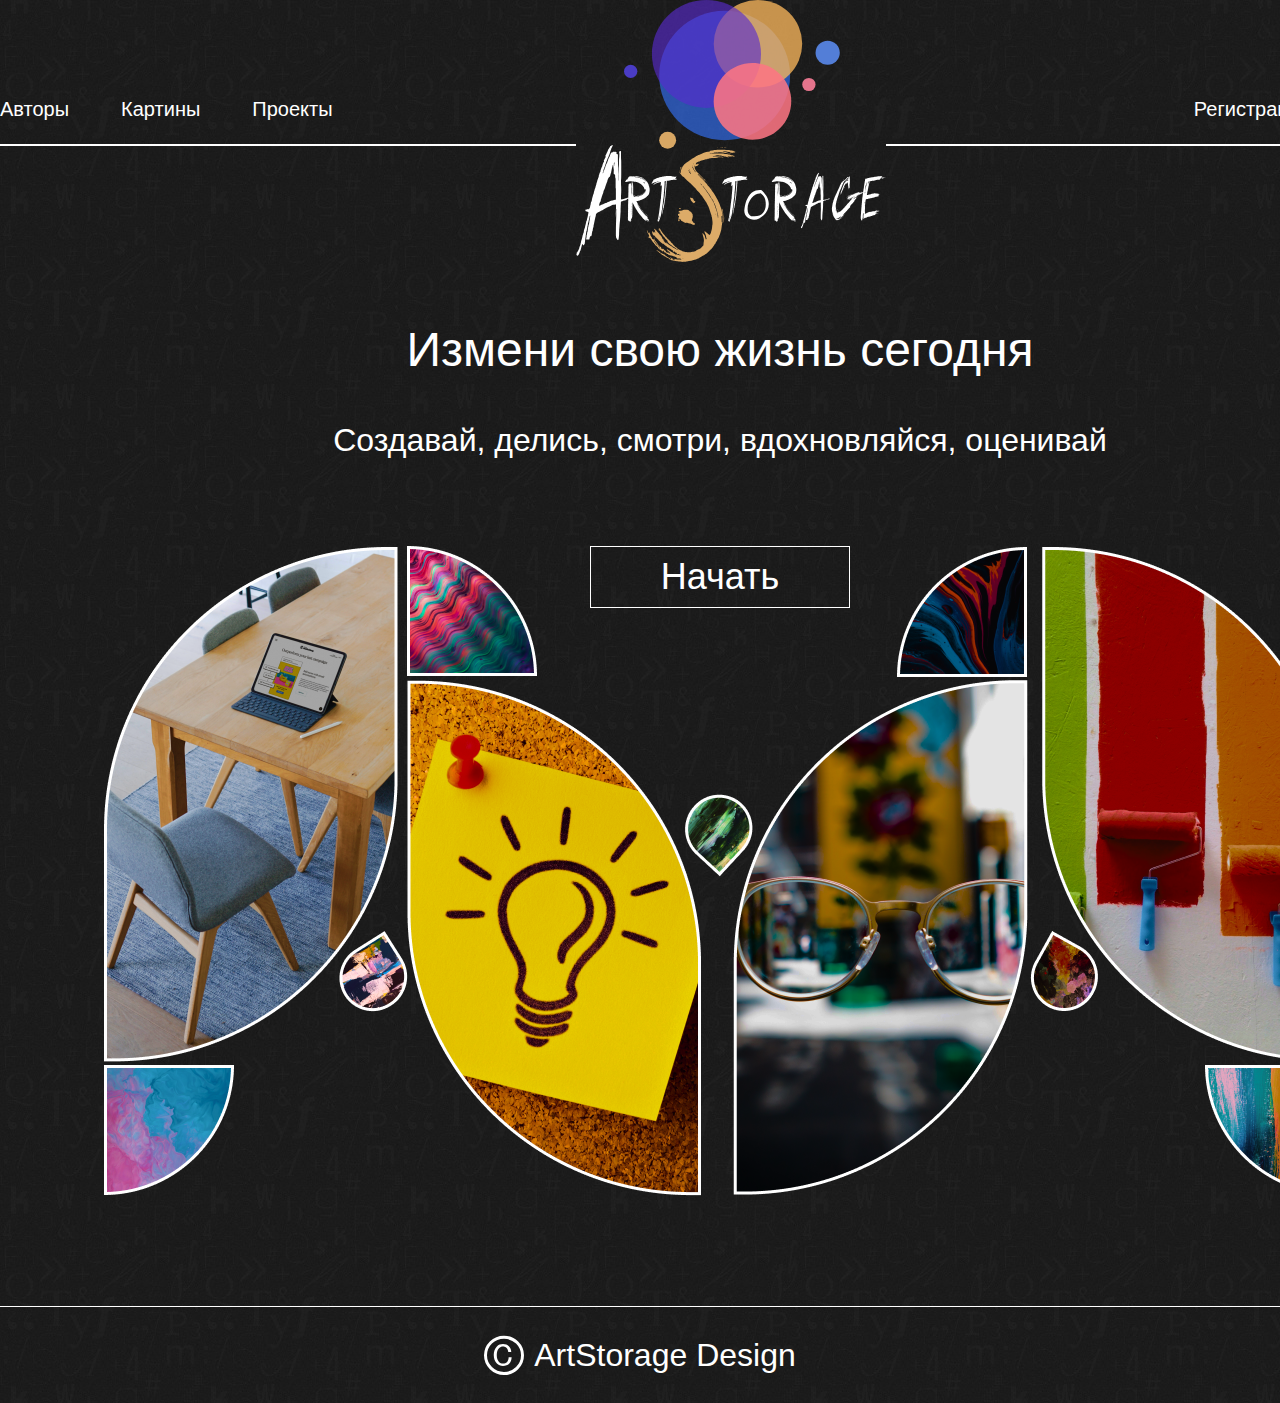
<file: pages/index.html>
<!DOCTYPE html>
<html lang="en">
<head>
    <meta charset="UTF-8">
    <meta http-equiv="X-UA-Compatible" content="IE=edge">
    <meta name="viewport" content="width=device-width, initial-scale=1.0">
    <link rel="stylesheet" href="../style.css">
    <title>ArtStorage</title>
</head>
<body>
    <header class="main-header">
        <nav class="main-nav">
            <div class="main-nav__general reset-list general">
                <ul class="general__list reset-list">
                    <li class="general__item item">
                        <a class="item__link" href="../pages/authors.html">Авторы</a>
                    </li>
                    <li class="general__item item">
                        <a class="item__link" href="../pages/pictures.html">Картины</a>
                    </li>
                    <li class="general__item item">
                        <a class="item__link" href="../pages/projects.html">Проекты</a>
                    </li>
                </ul>
            </div>
            <a class="logo" href="#">
                <img src="../photos/logo.svg" alt="Логотип ArtStorage.">
            </a>
            <div class="main-nav__user reset-list user">
                <ul class="user__list reset-list">
                    <li class="user__item item">
                        <a class="item__link" href="../pages/registration.html">Регистрация</a>
                    </li>
                    <li class="user__item item">
                        <a class="item__link" href="../pages/authorization.html">Вход</a>
                    </li>
                </ul>
            </div>
        </nav>
    </header>

    <main class="main-container">
        <section class="begin-page">
            <h2 class="visually-hidden">Начало работы</h2>
            <p class="begin-page__title">Измени свою жизнь сегодня</p>
            <p class="begin-page__description">Создавай, делись, смотри, вдохновляйся, оценивай</p>
            <a class="begin-page__button" href="../pages/authorization.html">Начать</a>
            <img class="begin-page__welcome-picture" src="../photos/Welcome-picture.png" alt="Илюстрация множества изображений.">
        </section>
    </main>

    <footer class="main-footer">
        <div class="copyright-container">
            <img class="copyright-container__picture" src="../photos/copyright.svg" alt="Copyright">
            <p class="copyright-container__title">ArtStorage Design</p>
        </div>
    </footer>

</body>
</html>
</file>
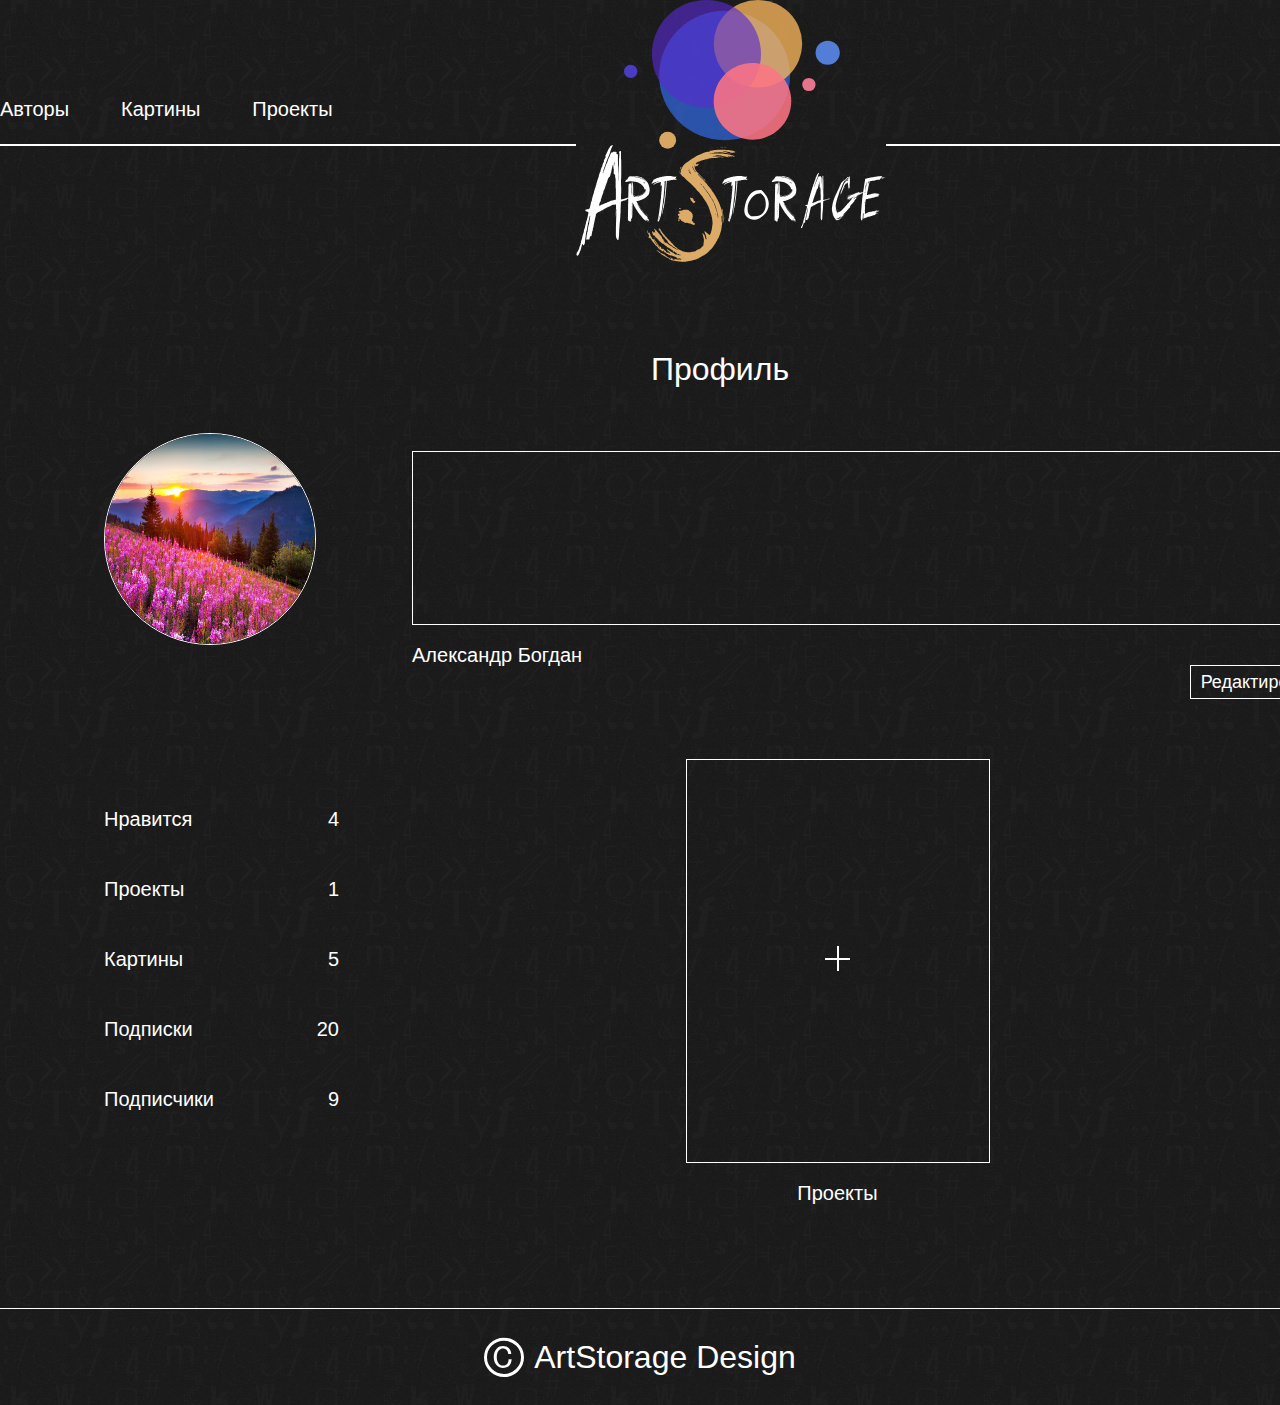
<file: pages/another-profile.html>
<!DOCTYPE html>
<html lang="en">
<head>
    <meta charset="UTF-8">
    <meta http-equiv="X-UA-Compatible" content="IE=edge">
    <meta name="viewport" content="width=device-width, initial-scale=1.0">
    <link rel="stylesheet" href="../style.css">
    <title>ArtStorage</title>
</head>
<body>
    <header class="main-header">
        <nav class="main-nav">
            <div class="main-nav__general reset-list general">
                <ul class="general__list reset-list">
                    <li class="general__item item">
                        <a class="item__link" href="../pages/authors.html">Авторы</a>
                    </li>
                    <li class="general__item item">
                        <a class="item__link" href="../pages/pictures.html">Картины</a>
                    </li>
                    <li class="general__item item">
                        <a class="item__link" href="../pages/projects.html">Проекты</a>
                    </li>
                </ul>
            </div>
            <a class="logo" href="#">
                <img src="../photos/logo.svg" alt="Логотип ArtStorage.">
            </a>
            <div class="main-nav__user user">
                <a class="user__profile-link profile-link" href="../pages/profile.html">
                    <span class="profile-link__text">Профиль</span> 
                    <svg width="21" height="16" viewBox="0 0 21 16" fill="none" xmlns="http://www.w3.org/2000/svg">
                        <path d="M20.7071 8.70711C21.0976 8.31658 21.0976 7.68342 20.7071 7.29289L14.3431 0.928932C13.9526 0.538408 13.3195 0.538408 12.9289 0.928932C12.5384 1.31946 12.5384 1.95262 12.9289 2.34315L18.5858 8L12.9289 13.6569C12.5384 14.0474 12.5384 14.6805 12.9289 15.0711C13.3195 15.4616 13.9526 15.4616 14.3431 15.0711L20.7071 8.70711ZM0 9H20V7H0V9Z" fill="white"/>
                    </svg>
                </a>
            </div>
        </nav>
    </header>

    <main class="main-container">
        <section class="profile">
            <h2 class="general-title">Профиль</h2>
            <div class="profile__container">
                <div class="profile__form">
                    <div class="form__user-information user-information">
                        <div class="user-information__container">
                            <img src="../photos/example.jpg" class="user-information__label-photo" alt="Фотография пользователя">
                            <p class="user-information__description"></p>
                            <p class="user-information__name">Александр Богдан</p>
                        </div>
                        <a href="../pages/profile.html" class="profile__form-button">Редактировать</a>
                    </div>
                </div>
                <div class="profile__more-information more-information">
                    <ul class="more-information__list reset-list">
                        <li class="more-information__item">
                            Нравится <span>4</span>
                        </li>
                        <li class="more-information__item">
                            Проекты <span>1</span>
                        </li>
                        <li class="more-information__item">
                            Картины <span>5</span>
                        </li>
                        <li class="more-information__item">
                            Подписки <span>20</span>
                        </li>
                        <li class="more-information__item">
                            Подписчики <span>9</span>
                        </li>
                    </ul>

                    <div class="more-information__project project">
                        <div class="project__wrapper">
                            <a class="project__add" href="../pages/personal-profile-projects.html"><span class="plus"></span></a>
                            <span class="project__title">Проекты</span>
                        </div>
                    </div>

                </div>
            </div>
        </section>

    </main>

    <footer class="main-footer">
        <div class="copyright-container">
            <img class="copyright-container__picture" src="../photos/copyright.svg" alt="Copyright">
            <p class="copyright-container__title">ArtStorage Design</p>
        </div>
    </footer>

</body>
</html>
</file>
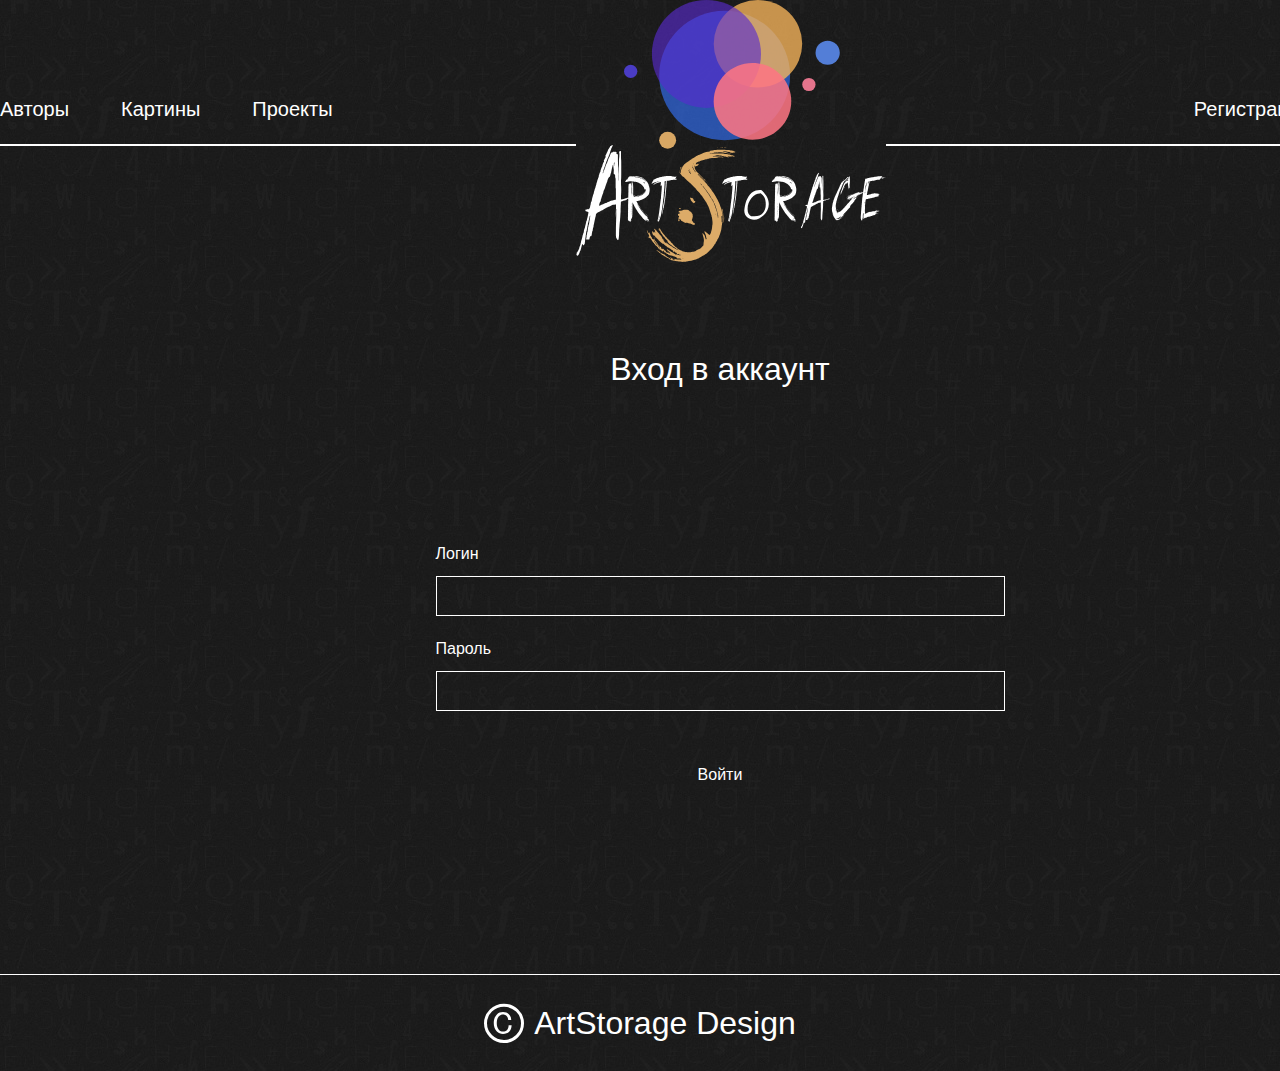
<file: pages/authorization.html>
<!DOCTYPE html>
<html lang="en">
<head>
    <meta charset="UTF-8">
    <meta http-equiv="X-UA-Compatible" content="IE=edge">
    <meta name="viewport" content="width=device-width, initial-scale=1.0">
    <link rel="stylesheet" href="../style.css">
    <title>ArtStorage</title>
</head>
<body>
    <header class="main-header">
        <nav class="main-nav">
            <div class="main-nav__general general">
                <ul class="general__list reset-list">
                    <li class="general__item item">
                        <a class="item__link" href="../pages/authors.html">Авторы</a>
                    </li>
                    <li class="general__item item">
                        <a class="item__link" href="../pages/pictures.html">Картины</a>
                    </li>
                    <li class="general__item item">
                        <a class="item__link" href="../pages/projects.html">Проекты</a>
                    </li>
                </ul>
            </div>
            <a class="logo" href="#">
                <img src="../photos/logo.svg" alt="Логотип ArtStorage.">
            </a>
            <div class="main-nav__user user">
                <ul class="user__list reset-list">
                    <li class="user__item item">
                        <a class="item__link" href="../pages/registration.html">Регистрация</a>
                    </li>
                    <li class="user__item item">
                        <a class="item__link" href="../pages/authorization.html">Вход</a>
                    </li>
                </ul>
            </div>
        </nav>
    </header>

    <main class="main-container">
        <section class="registration">
            <h2 class="registration__author-title">Вход в аккаунт</h2>
            <form class="registration__form form" action="#" method="post">
                <fieldset class="form__container description">
                    <label class="description__label label">
                        <span class="label__text">Логин</span> 
                        <input class="label__value" type="text" name="login">
                    </label>
                    <label class="description__label">
                        <span class="label__text">Пароль</span> 
                        <input class="label__value" type="password" name="password">
                    </label>
                </fieldset>
                <button class="form__send-button">Войти</button>
            </form>
        </section>
    </main>

    <footer class="main-footer">
        <div class="copyright-container">
            <img class="copyright-container__picture" src="../photos/copyright.svg" alt="Copyright">
            <p class="copyright-container__title">ArtStorage Design</p>
        </div>
    </footer>

</body>
</html>
</file>
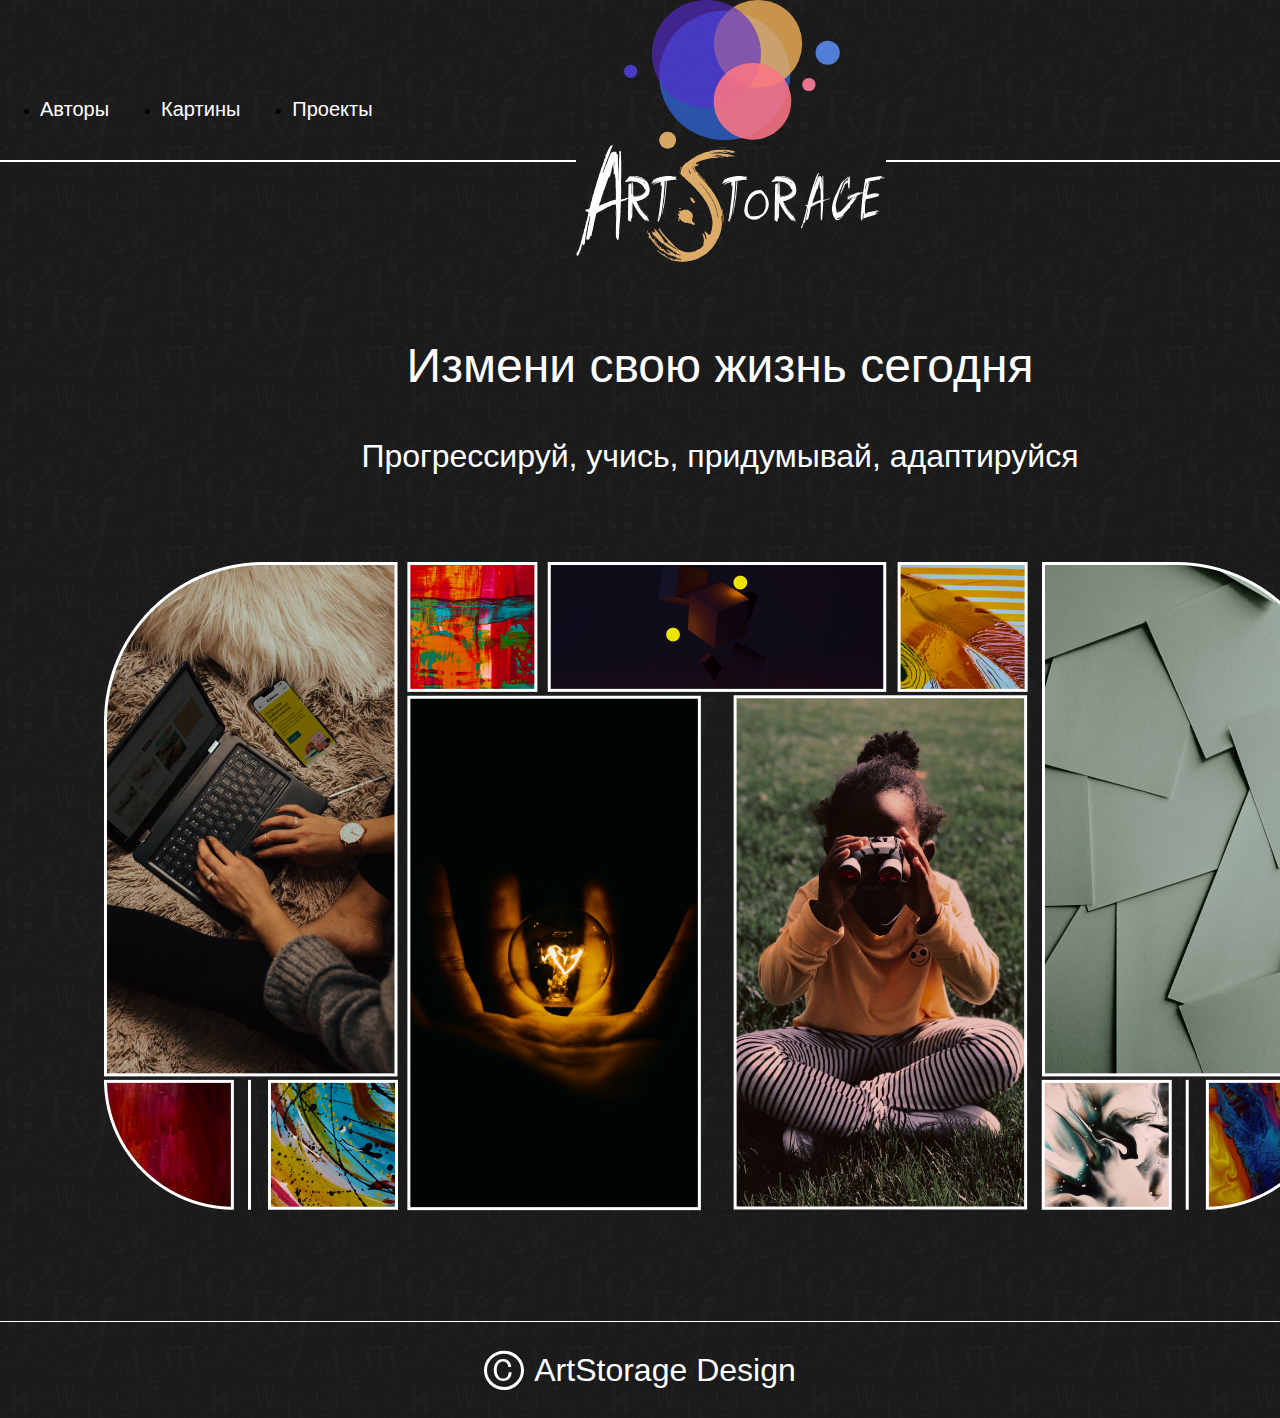
<file: pages/personal-profile.html>
<!-- открывается, когда произошел вход или регистрация -->
<!DOCTYPE html>
<html lang="en">
<head>
    <meta charset="UTF-8">
    <meta http-equiv="X-UA-Compatible" content="IE=edge">
    <meta name="viewport" content="width=device-width, initial-scale=1.0">
    <link rel="stylesheet" href="../style.css">
    <title>ArtStorage</title>
</head>
<body>
    <header class="main-header">
        <nav class="main-nav">
            <div class="main-nav__general reset-list general">
                <ul class="general__list">
                    <li class="general__item item">
                        <a class="item__link" href="../pages/authors.html">Авторы</a>
                    </li>
                    <li class="general__item item">
                        <a class="item__link" href="../pages/pictures.html">Картины</a>
                    </li>
                    <li class="general__item item">
                        <a class="item__link" href="../pages/projects.html">Проекты</a>
                    </li>
                </ul>
            </div>
            <a class="logo" href="#">
                <img src="../photos/logo.svg" alt="Логотип ArtStorage.">
            </a>
            <div class="main-nav__user user">
                <a class="user__profile-link profile-link" href="../pages/author-profile.html">
                    <span class="profile-link__text">Профиль</span> 
                    <svg width="21" height="16" viewBox="0 0 21 16" fill="none" xmlns="http://www.w3.org/2000/svg">
                        <path d="M20.7071 8.70711C21.0976 8.31658 21.0976 7.68342 20.7071 7.29289L14.3431 0.928932C13.9526 0.538408 13.3195 0.538408 12.9289 0.928932C12.5384 1.31946 12.5384 1.95262 12.9289 2.34315L18.5858 8L12.9289 13.6569C12.5384 14.0474 12.5384 14.6805 12.9289 15.0711C13.3195 15.4616 13.9526 15.4616 14.3431 15.0711L20.7071 8.70711ZM0 9H20V7H0V9Z" fill="white"/>
                    </svg>
                </a>
            </div>
        </nav>
    </header>

    <main class="main-container">
        <section class="begin-page">
            <h2 class="visually-hidden">Начало работы</h2>
            <p class="begin-page__title">Измени свою жизнь сегодня</p>
            <p class="begin-page__description">Прогрессируй, учись, придумывай, адаптируйся</p>
            <img class="begin-page__welcome-picture" src="../photos/Welcome-picture-after-authorization.png" alt="Илюстрация множества изображений.">
        </section>
    </main>

    <footer class="main-footer">
        <div class="copyright-container">
            <img class="copyright-container__picture" src="../photos/copyright.svg" alt="Copyright">
            <p class="copyright-container__title">ArtStorage Design</p>
        </div>
    </footer>

</body>
</html>
</file>
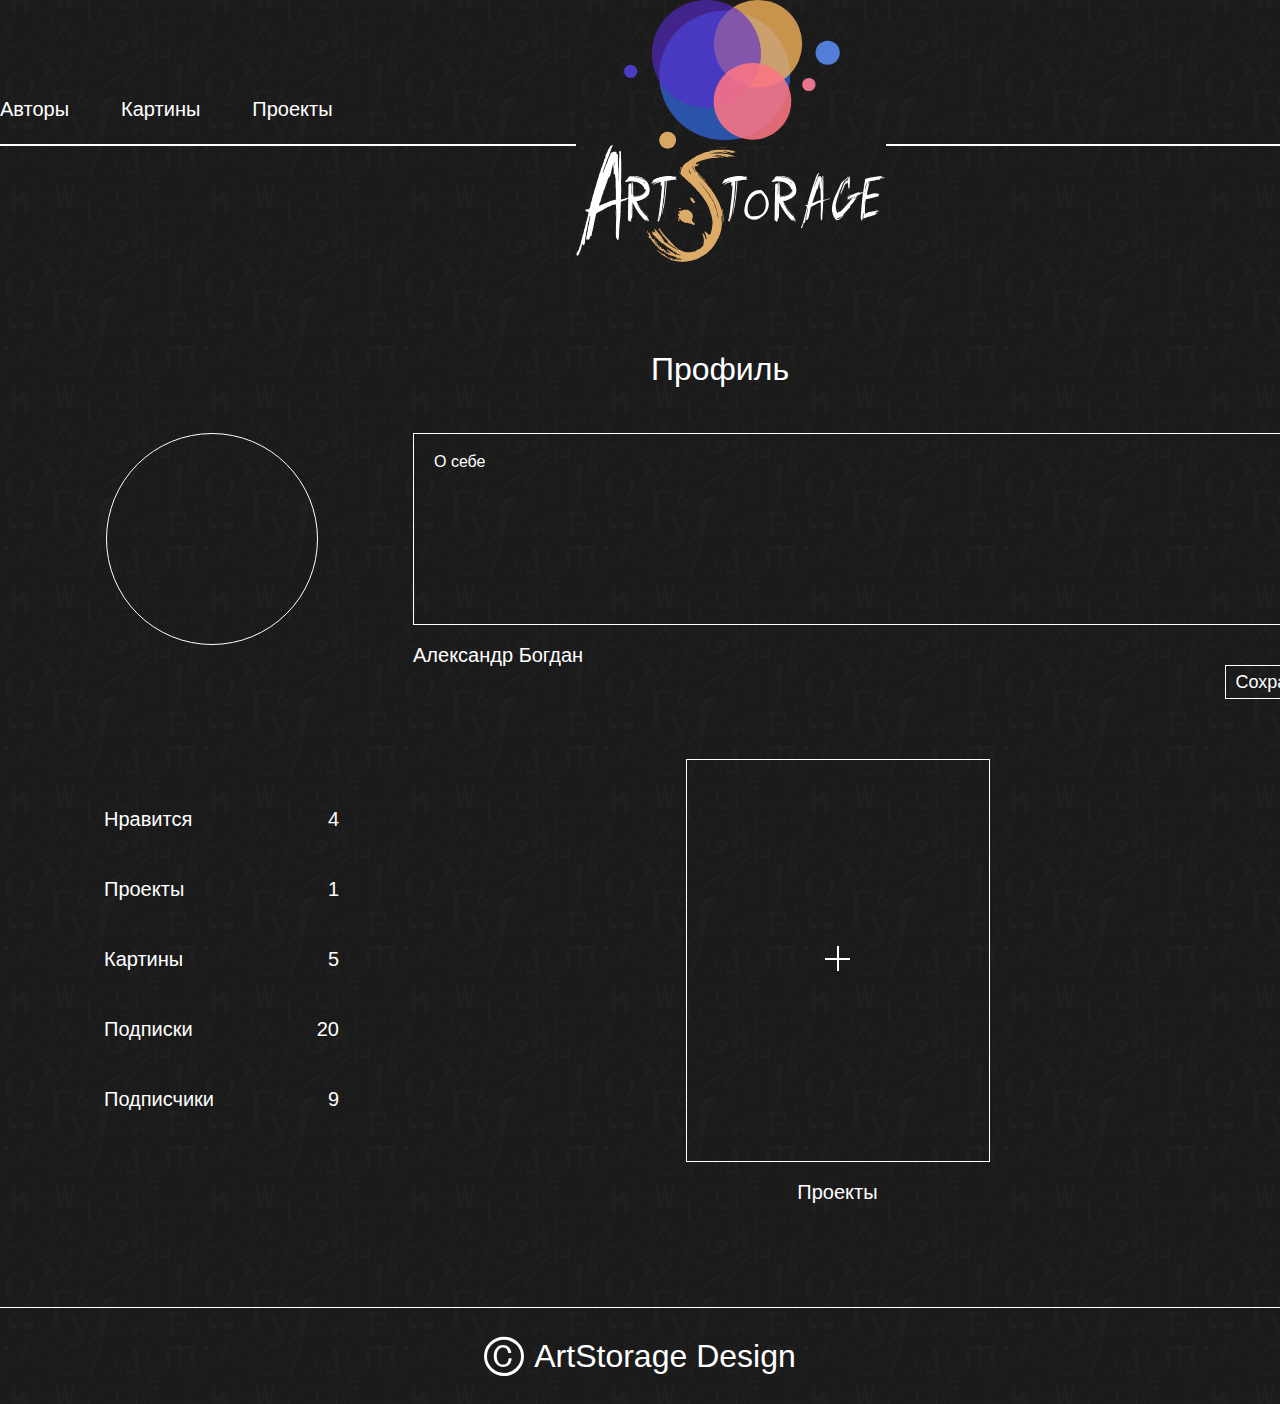
<file: pages/profile.html>
<!DOCTYPE html>
<html lang="en">
<head>
    <meta charset="UTF-8">
    <meta http-equiv="X-UA-Compatible" content="IE=edge">
    <meta name="viewport" content="width=device-width, initial-scale=1.0">
    <link rel="stylesheet" href="../style.css">
    <title>ArtStorage</title>
</head>
<body>
    <header class="main-header">
        <nav class="main-nav">
            <div class="main-nav__general reset-list general">
                <ul class="general__list reset-list">
                    <li class="general__item item">
                        <a class="item__link" href="../pages/authors.html">Авторы</a>
                    </li>
                    <li class="general__item item">
                        <a class="item__link" href="../pages/pictures.html">Картины</a>
                    </li>
                    <li class="general__item item">
                        <a class="item__link" href="../pages/projects.html">Проекты</a>
                    </li>
                </ul>
            </div>
            <a class="logo" href="#">
                <img src="../photos/logo.svg" alt="Логотип ArtStorage.">
            </a>
            <div class="main-nav__user user">
                <a class="user__profile-link profile-link" href="../pages/author-profile.html">
                    <span class="profile-link__text">Профиль</span> 
                    <svg width="21" height="16" viewBox="0 0 21 16" fill="none" xmlns="http://www.w3.org/2000/svg">
                        <path d="M20.7071 8.70711C21.0976 8.31658 21.0976 7.68342 20.7071 7.29289L14.3431 0.928932C13.9526 0.538408 13.3195 0.538408 12.9289 0.928932C12.5384 1.31946 12.5384 1.95262 12.9289 2.34315L18.5858 8L12.9289 13.6569C12.5384 14.0474 12.5384 14.6805 12.9289 15.0711C13.3195 15.4616 13.9526 15.4616 14.3431 15.0711L20.7071 8.70711ZM0 9H20V7H0V9Z" fill="white"/>
                    </svg>
                </a>
            </div>
        </nav>
    </header>

    <main class="main-container">
        <section class="profile">
            <h2 class="general-title">Профиль</h2>
            <div class="profile__container">
                <div class="profile__form form">
                    <form class="form__user-information user-information" action="#" method="post">
                        <fieldset class="user-information__container">
                            <label class="user-information__label-photo" for="user-photo"></label>
                            <input class="user-information__photo visually-hidden" type="file" name="photo" id="user-photo">
                            <label class="visually-hidden" for="description-user">Описание пользователя</label>
                            <textarea class="user-information__description" name="description-user" id="description-user" cols="30" rows="5" placeholder="О себе"></textarea>
                            <output class="user-information__name">Александр Богдан</output>
                        </fieldset>

                        <button class="profile__form-button">Сохранить</button>
                    </form>
                </div>
                <div class="profile__more-information more-information">
                    <ul class="more-information__list reset-list">
                        <li class="more-information__item">
                            Нравится <span>4</span>
                        </li>
                        <li class="more-information__item">
                            Проекты <span>1</span>
                        </li>
                        <li class="more-information__item">
                            Картины <span>5</span>
                        </li>
                        <li class="more-information__item">
                            Подписки <span>20</span>
                        </li>
                        <li class="more-information__item">
                            Подписчики <span>9</span>
                        </li>
                    </ul>

                    <div class="more-information__project project">
                        <div class="project__wrapper">
                            <button class="project__add"><span class="plus"></span></button>
                            <span class="project__title">Проекты</span>
                            <!-- href="../pages/personal-profile-projects.html -->
                        </div>
                        <!-- <div class="project__wrapper">
                            <a class="project__add" href="../pages/personal-profile-pictures.html"><span class="plus"></span></a>
                            <span class="project__title">Картины</span>
                        </div> -->
                    </div>

                </div>
            </div>
        </section>


        <div class="popup visually-hidden">
            <div class="popup__container">
                <a class="close"></a>
                <p class="popup__title">Ваша работа</p>
                <form class="popup__form" action="post">
                    <fieldset class="popup__data data">
                        <label for="project-name"></label>
                        <input class="data__name" type="text" id="project-name" placeholder="Название">
                        <label class="personal-project__add-new" for="choose-personal-project"><span class="plus"></span></label>
                        <input class="visually-hidden" type="file" id="choose-personal-project"></input>
                        <button class="data__button-send" type="submit">Сохранить</button>
                    </fieldset>
                </form>
            </div>
        </div>

    </main>

    <footer class="main-footer">
        <div class="copyright-container">
            <img class="copyright-container__picture" src="../photos/copyright.svg" alt="Copyright">
            <p class="copyright-container__title">ArtStorage Design</p>
        </div>
    </footer>

    <script src="../popup.js"></script>
</body>
</html>
</file>
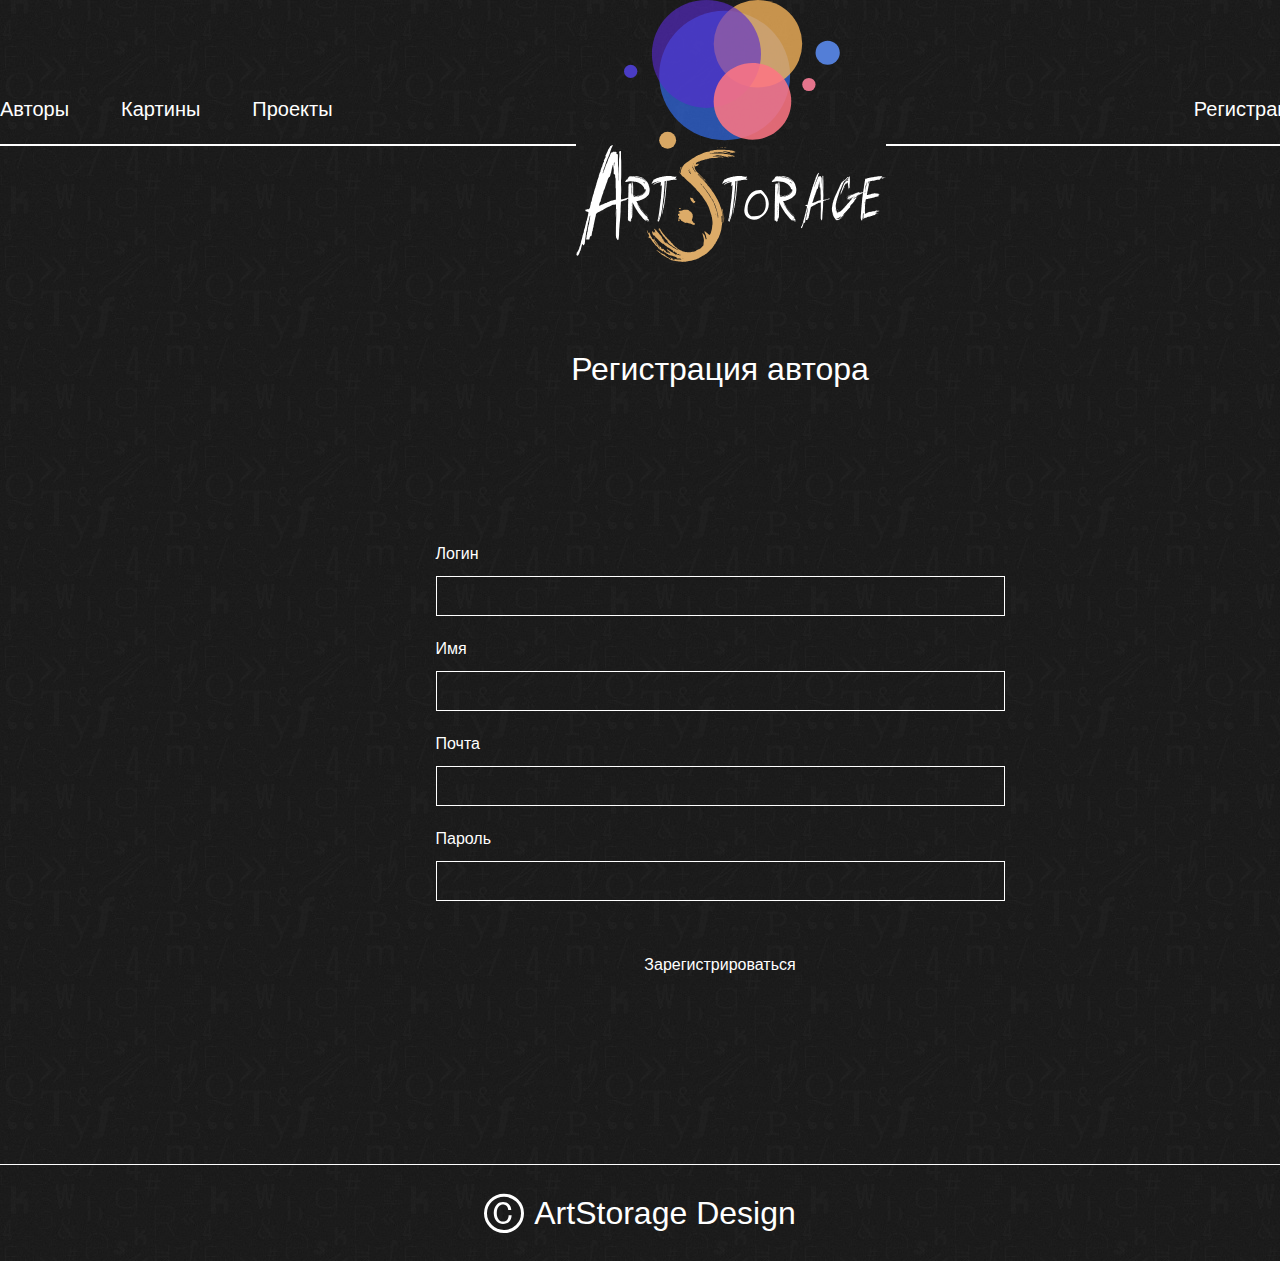
<file: pages/registration.html>
<!DOCTYPE html>
<html lang="en">
<head>
    <meta charset="UTF-8">
    <meta http-equiv="X-UA-Compatible" content="IE=edge">
    <meta name="viewport" content="width=device-width, initial-scale=1.0">
    <link rel="stylesheet" href="../style.css">
    <title>ArtStorage</title>
</head>
<body>
    <header class="main-header">
        <nav class="main-nav">
            <div class="main-nav__general general">
                <ul class="general__list reset-list">
                    <li class="general__item item">
                        <a class="item__link" href="../pages/authors.html">Авторы</a>
                    </li>
                    <li class="general__item item">
                        <a class="item__link" href="../pages/pictures.html">Картины</a>
                    </li>
                    <li class="general__item item">
                        <a class="item__link" href="../pages/projects.html">Проекты</a>
                    </li>
                </ul>
            </div>
            <a class="logo" href="#">
                <img src="../photos/logo.svg" alt="Логотип ArtStorage.">
            </a>
            <div class="main-nav__user user">
                <ul class="user__list reset-list">
                    <li class="user__item item">
                        <a class="item__link" href="../pages/registration.html">Регистрация</a>
                    </li>
                    <li class="user__item item">
                        <a class="item__link" href="../pages/authorization.html">Вход</a>
                    </li>
                </ul>
            </div>
        </nav>
    </header>

    <main class="main-container">
        <section class="registration">
            <h2 class="registration__author-title">Регистрация автора</h2>
            <form class="registration__form form" action="#" method="post">
                <fieldset class="form__container description">
                    <label class="description__label label">
                        <span class="label__text">Логин</span> 
                        <input class="label__value" type="text" name="login">
                    </label>
                    <label class="description__label">
                        <span class="label__text">Имя</span> 
                        <input class="label__value" type="text" name="username">
                    </label>
                    <label class="description__label">
                        <span class="label__text">Почта</span> 
                        <input class="label__value" type="email" name="email">
                    </label>
                    <label class="description__label">
                        <span class="label__text">Пароль</span> 
                        <input class="label__value" type="password" name="password">
                    </label>
                </fieldset>
                <button class="form__send-button">Зарегистрироваться</button>
            </form>
        </section>
    </main>

    <footer class="main-footer">
        <div class="copyright-container">
            <img class="copyright-container__picture" src="../photos/copyright.svg" alt="Copyright">
            <p class="copyright-container__title">ArtStorage Design</p>
        </div>
    </footer>

</body>
</html>
</file>
<file: style.css>
@font-face {
    font-family: Raleway, sans-serif;
    font-style: normal;
    font-weight: 300;
    src: url("font/Raleway.ttf") format("ttf");
    font-display: swap;
}

@font-face {
    font-family: MS PGothic, sans-serif;
    font-style: normal;
    font-weight: 400;
    src: url("font/ms-pgothic.ttf") format("ttf");
    font-display: swap;
}

html{
    height: 100%;
}

body{
    min-height: 100%;
    display: flex;
    flex-direction: column;
    flex-grow: 1;
    margin: 0 auto;
    background: url('photos/Background.jpg');
}

.visually-hidden{
    position: absolute;
    width: 1px;
    height: 1px;
    margin: -1px;
    padding: 0;
    border: 0;
    clip: rect(0 0 0 0);
    overflow: hidden;
}

.reset-list{
    list-style: none;
    margin: 0;
    padding: 0;
}

.main-header{
    width: 1440px;
    margin: 0 auto;
    position: relative;
}

.main-nav{
    display: flex;
    justify-content: space-between;
    position: relative;
    margin-bottom: 180px;
    border-bottom: 2px solid #ffffff;
    padding-bottom: 24px;
}

.general__list{
    display: flex;
    margin-top: 99px;
}

.user__list{
    display: flex;
    margin-top: 99px;
}

.item:not(:last-child){
    margin-right: 52px;
}

.item__link{
    font-family: MS PGothic, sans-serif;
    font-weight: 400;
    font-size: 20px;
    line-height: 20px;
    color: #ffffff;
    text-decoration: none;
    padding: 0;
}

.user__item:first-child{
    border-right: 2px solid #ffffff;
    padding-right: 30px;
}

.logo{
    display: block;
    position: absolute;
    width: 310px;
    height: 272px;
    right: 0;
    left: 0;
    margin-left: 40%;
    background: url('photos/Background.jpg');
}

.user__edit{
    display: block;
    text-decoration: none;
    color: #ffffff;
    font-family: MS PGothic, sans-serif;
    font-weight: 400;
    font-size: 20px;
    line-height: 20px;
    margin-bottom: 30px;
    cursor: pointer;
}

.user__exit{
    display: block;
    text-decoration: none;
    color: #ffffff;
    font-family: MS PGothic, sans-serif;
    font-weight: 400;
    font-size: 20px;
    line-height: 20px;
    padding: 0;
    background-color: transparent;
    border: none;
    cursor: pointer;
}

.user__profile-link{
    display: block;
    text-decoration: none;
    color: #ffffff;
    font-family: MS PGothic, sans-serif;
    font-weight: 400;
    font-size: 20px;
    cursor: pointer;
}

.user__settings-container .user__profile-link{
    margin-bottom: 30px;
}

.main-nav__user{
    margin-top: auto;
}

.user__settings-container{
    position: absolute;
    right: 0;
    padding-top: 40px;
    display: none;
}

.main-nav__user:hover .user__settings-container{
    display: block;
}

.user__open-settings{
    display: block;
    margin-top: auto;
    padding-left: 60px;
}

.profile-link__text{
    margin-right: 20px;
}

.main-container{
    width: 1440px;
    margin: 0 auto;
    flex: 1;
}

/* Окно приветствия */

.begin-page{
    position: relative;
}

.begin-page__title{
    font-family: MS PGothic, sans-serif;
    font-weight: 400;
    font-size: 48px;
    line-height: 48px;
    color: #ffffff;
    text-align: center;
    margin: 0 0 50px 0;
}

.begin-page__description{
    font-family: MS PGothic, sans-serif;
    font-weight: 400;
    font-size: 32px;
    line-height: 32px;
    color: #ffffff;
    text-align: center;
    margin: 0 0 90px 0;
}

.begin-page__welcome-picture{
    display: block;
    margin: 0 auto 110px auto;
}

.copyright-container{
    display: flex;
    width: 100%;
    justify-content: center;
}

.copyright-container__picture{
    margin-right: 10px;
}

.copyright-container__title{
    font-family: MS PGothic, sans-serif;
    font-weight: 400;
    font-size: 32px;
    line-height: 32px;
    color: #ffffff;
}

.begin-page__button{
    font-family: MS PGothic, sans-serif;
    font-weight: 400;
    font-size: 36px;
    line-height: 36px;
    color: #ffffff;
    text-decoration: none;
    width: 234px;
    padding: 12px;
    position: absolute;
    right: 0;
    left: 0;
    margin: 0 auto;
    text-align: center;
    border: 1px solid #ffffff;
    cursor: pointer;
}

/* Форма регистрации / авторизации */

.form__container{
    border: none;
    display: flex;
    flex-direction: column;
    align-items: center;
    margin-bottom: 45px;
}

.registration__author-title{
    font-family: MS PGothic, sans-serif;
    font-weight: 400;
    font-size: 32px;
    line-height: 32px;
    color: #ffffff;
    text-align: center;
    margin-bottom: 156px;
}

.description__label:not(:last-child){
    margin-bottom: 25px;
}

.label__text{
    display: block;
    font-family: MS PGothic, sans-serif;
    font-weight: 400;
    font-size: 16px;
    line-height: 16px;
    color: #ffffff;
    margin-bottom: 14px;
}

.label__value{
    width: 563px;
    height: 36px;
    border: 1px solid #ffffff;
    background-color: transparent;
}

.form__send-button{
    display: block;
    border: none;
    background-color: transparent;
    font-family: MS PGothic, sans-serif;
    font-weight: 400;
    font-size: 16px;
    line-height: 16px; 
    color: #ffffff;
    margin: 0 auto;
    margin-bottom: 190px;
    cursor: pointer;
}

/* Личный профиль */

.profile{
    margin: 0 104px 0 104px;
}

.profile__container{
    margin-bottom: 105px;
}

.profile__form{
    margin-bottom: 60px;
}

.general-title{
    font-family: MS PGothic, sans-serif;
    font-weight: 400;
    font-size: 32px;
    line-height: 32px;
    color: #FFFFFF;
    text-align: center;
    margin-bottom: 48px;
}

.user-information__container{
    display: grid;
    grid-template-columns: 1fr 3fr;
    border: none;
    padding: 0;
    flex-wrap: wrap;
}

.user-information__label-photo{
    display: block;
    width: 210px;
    height: 210px;
    background-color: transparent;
    border-radius: 50%;
    border: 1px solid #ffffff;
    margin-right: 88px;
    cursor: pointer;
}

.user-information__description::placeholder{
    font-family: MS PGothic, sans-serif;
    font-weight: 400;
    font-size: 16px;
    line-height: 16px; 
    color: #ffffff;
}

.user-information__description{
    display: block;
    background-color: transparent;
    border: 1px solid #ffffff;
    justify-items: stretch;
    font-family: MS PGothic, sans-serif;
    font-weight: 400;
    font-size: 18px;
    line-height: 18px; 
    padding: 20px;
    color: #ffffff;
    margin-bottom: 20px;
}

.user-information__name{
    display: block;
    grid-column: 2;
    font-family: MS PGothic,sans-serif;
    font-weight: 400;
    font-size: 20px;
    line-height: 20px; 
    color: #ffffff;
    margin: 0;
}

.user-information .profile__form-button{
    width: min-content;
    text-decoration: none;
}

.profile__form-button{
    display: block;
    font-family: MS PGothic,sans-serif;
    font-weight: 400;
    font-size: 18px;
    line-height: 18px;
    padding: 7px 10px; 
    color: #ffffff;
    background-color: transparent;
    border: 1px solid #ffffff;
    margin-left: auto;
    cursor: pointer;
}

.profile__more-information{
    display: flex;
    justify-content: flex-start;
}

.more-information__list{
    padding-top: 50px;
    width: 235px;
}

.more-information__item{
    font-family: MS PGothic, sans-serif;
    font-weight: 400;
    font-size: 20px;
    line-height: 20px;
    color: #FFFFFF;
    display: flex;
    justify-content: space-between;
    margin-bottom: 50px;
}

.more-information_item:last-child{
    margin-bottom: 0; 
}

.project__wrapper:not(:last-child){
    margin-right: 94px;
}

.profile__container .project{
    margin: 0 auto;
}

.project__add{
    display: block;
    padding: 174px 126px;
    border: 1px solid #ffffff;
    margin-bottom: 20px;
    background-color: transparent;
    cursor: pointer;
}

.project__title{
    display: block;
    font-family: MS PGothic, sans-serif;
    font-weight: 400;
    font-size: 20px;
    line-height: 20px;
    color: #ffffff;
    text-align: center;
}

.plus{
    display:inline-block;
    width:50px;
    height:50px;
    
    background:
      linear-gradient(#fff,#fff),
      linear-gradient(#fff,#fff);
    background-position:center;
    background-size: 50% 2px,2px 50%;
    background-repeat:no-repeat;
}

/* Проекты */

.personal-project__container{
    margin: 0 68px 75px 68px ;
}

.personal-project__title{
    font-family: MS PGothic, sans-serif;
    font-weight: 400;
    font-size: 20px;
    line-height: 20px;
    color: #ffffff;
    text-align: center;
    margin-bottom: 111px;
}

.personal-project__list{
    display: flex;
    justify-content: space-between;
    flex-wrap: wrap;
}

.personal-project__add-new{
    display: flex;
    justify-content: center;
    align-items: center;
    width: 305px;
    height: 405px;
    border: 1px solid #ffffff;
    cursor: pointer;
}

.personal-project__thumbnail{
    width: 100%;
    height: 100%;
}

.moving{
    margin-bottom: 150px;
}

.moving__list{
    display: flex;
    justify-content: center;
}

.moving__list li{
    margin-right: 6px;
}

.moving__item-link{
    font-family: MS PGothic, sans-serif;
    font-weight: 400;
    font-size: 20px;
    line-height: 20px;
    color: #FFFFFF;
    text-decoration: none;
}

/* .moving__item-link:not(:last-child){
    border-right: 1px solid #ffffff;
} */


/* Персональные картины */

.personal-picture__container{
    margin: 0 68px 75px 68px ;
}

.personal-picture__title{
    font-family: MS PGothic, sans-serif;
    font-weight: 400;
    font-size: 20px;
    line-height: 20px;
    color: #ffffff;
    text-align: center;
    margin-bottom: 111px;
}

.personal-picture__list{
    display: flex;
    justify-content: space-between;
    flex-wrap: wrap;
    row-gap: 32px;
}

.personal-picture__add-new{
    display: block;
    padding: 69px 144px;
    border: 1px solid #ffffff;
    cursor: pointer;
}

.personal-picture__new{
    display: block;
    width: 340px;
    height: 197px;
    border: 1px solid #ffffff;
}

.personal-picture__thumbnail{
    width: 100%;
    height: 100%;
}

/* Авторы */

.authors__title{
    font-family: MS PGothic, sans-serif;
    font-weight: 400;
    font-size: 32px;
    line-height: 32px; 
    color: #FFFFFF;
    text-align: center;
    margin-bottom: 50px;
}

.authors__list{
    margin: 0 75px 75px 75px;
}

.authors__item{
    display: flex;
    justify-content: space-between;
    margin-bottom: 45px;
}

.authors__item:last-child{
    margin-bottom: 0;
}

.authors__link{
    display: grid;
    grid-template-columns: 1fr 2fr;
    grid-template-rows: repeat(2, 1fr);
    text-decoration: none;
}

.authors__photo{
    width: 125px;
    height: 125px;
    border: 1px solid #ffffff;
    grid-column: 1;
    grid-row: 1 / 3;
    border-radius: 50%;
    margin-right: 30px;
}

.authors__name{
    display: flex;
    align-self: flex-end;
    font-family: MS PGothic, sans-serif;
    font-weight: 400;
    font-size: 20px;
    line-height: 20px;
    color: #ffffff;
    grid-column: 2;
    grid-row: 1;
}

.authors__additional-information{
    font-family: MS PGothic, sans-serif;
    font-weight: 400;
    font-size: 16px;
    line-height: 16px;
    color: #ffffff;
    grid-column: 2;
    grid-row: 2;
    padding: 10px 0 0 10px;
}

.achievements__list{
    display: flex;
    justify-content: flex-start;
    position: relative;
    top: 50%;
    transform: translateY(-50%);
}

.achievements__photo{
    border: 1px solid #ffffff;
    width: 180px;
    height: 95px;
}

.achievements__item:not(:last-child){
    margin-right: 40px;
}

/* Профили авторов */

.author-profile__photo{
    display: block;
    width: 125px;
    height: 125px;
    border: 1px solid #ffffff;
    border-radius: 50%;
    margin: 0 auto 30px auto;
}

.author-profile__name{
    display: block;
    font-family: MS PGothic, sans-serif;
    font-weight: 400;
    font-size: 20px;
    line-height: 20px; 
    color: #FFFFFF;
    text-align: center;
    margin-bottom: 25px;
}

.author-profile__description{
    display: block;
    font-family: MS PGothic, sans-serif;
    font-weight: 400;
    font-size: 16px;
    line-height: 16px; 
    color: #FFFFFF;
    text-align: center;
    margin-bottom: 25px;
}

.decorative-line{
    border-top: 1px solid #ffffff;
    position: absolute;
    right: 0;
    left: 0;
}

.information-form__subscribe{
    display: block;
    font-family: MS PGothic, sans-serif;
    font-weight: 400;
    font-size: 14px;
    line-height: 14px;
    color: #FFFFFF;
    border: 1px solid #ffffff;
    padding: 5px 10px;
    margin: 50px auto;
    background-color: transparent;
}

.information-form__description-list{
    display: flex;
    justify-content: space-between;
}

.item-container__item{
    font-family: MS PGothic, sans-serif;
    font-weight: 400;
    font-size: 20px;
    line-height: 20px;
    color: #ffffff;
    margin-bottom: 10px;
}

.item-container__item-description{
    font-family: MS PGothic, sans-serif;
    font-weight: 400;
    font-size: 20px;
    line-height: 20px;
    color: #ffffff;
}

.author-profile__information-form{
    margin-bottom: 50px;
}

.author-profile__pictures-container{
    display: flex;
    justify-content: space-between;
    margin-bottom: 60px;
    object-fit: cover;
}

.author-profile__pictures{
    display: block;
    width: 420px;
    height: 420px;
    border: 1px solid #ffffff;
}

.author-profile__pictures-container .decorative-line {
    position: relative;
    width: 2px;
    background-color: #ffffff;
}

/* Все картины */

.picture{
    margin: 0 125px;
}

.picture__list{
    display: flex;
    justify-content: flex-start;
    flex-wrap: wrap;
    gap: 70px 50px;
    margin-bottom: 80px;
}

.picture__item{
    width: 340px;
    height: 197px;
    border: 1px solid #ffffff;
    cursor: pointer;
}

.picture__thumbnail{
    width: 100%;
    height: 100%;
    margin-bottom: 20px;
}

.picture__name{
    display: block;
    font-family: MS PGothic, sans-serif;
    font-weight: 400;
    font-size: 15px;
    line-height: 15px;
    color: #ffffff;
    text-align: center;
}

/* Все проекты */

.project{
    margin: 0 125px;
}

.project__list{
    display: flex;
    justify-content: center;
    flex-wrap: wrap;
    gap: 70px 50px;
    margin-bottom: 80px;
}

.project__item{
    width: 276px;
    height: 317px;
    border: 1px solid #ffffff;
    cursor: pointer;
}

.project__thumbnail{
    width: 100%;
    height: 100%;
    margin-bottom: 20px;
}

.project__name{
    display: block;
    font-family: MS PGothic, sans-serif;
    font-weight: 400;
    font-size: 15px;
    line-height: 15px;
    color: #ffffff;
    text-align: center;
}

/* Популярное */

.popular{
    margin: 0 125px;
}

.popular__title{
    font-family: MS PGothic, sans-serif;
    font-weight: 400;
    font-size: 20px;
    line-height: 20px;
    color: #ffffff;
    text-align: center;
    margin-bottom: 40px;
}

.popular__list{
    display: flex;
    justify-content: center;
    flex-wrap: wrap;
    gap: 70px 50px;
    margin-bottom: 80px;
}

.popular__item{
    width: 340px;
    height: 197px;
    border: 1px solid #ffffff;
    cursor: pointer;
}

.popular__thumbnail{
    width: 100%;
    height: 100%;
    margin-bottom: 20px;
}

.popular__like-wrapper{
    display: flex;
    justify-content: flex-end;
}

.popular__like{
    display: block;
    font-family: MS PGothic, sans-serif;
    font-weight: 400;
    font-size: 20px;
    line-height: 20px;
    color: #ffffff;
    margin-left: 12px;
}

/* Описание картины */

.picture-description__container{
    display: grid;
    grid-template-columns: 2fr 1fr;
    margin: 0 70px 100px 70px;
}

.image__container{
    grid-column: 1;
}

.details__container{
    grid-column: 2;
    margin-top: 38px;
}

.image-description__heading{
    display: block;
    font-family: MS PGothic, sans-serif;
    font-weight: 400;
    font-size: 20px;
    line-height: 20px;
    color: #ffffff;
    margin-bottom: 20px;
}

.image-description__title{
    display: block;
    font-family: MS PGothic, sans-serif;
    font-weight: 400;
    font-size: 20px;
    line-height: 20px;
    color: #ffffff;
    margin-bottom: 30px;
    border: 1px solid #ffffff;
    padding: 20px 0 20px 10px;
}

.image-description__wrapper{
    width: 100%;
    border: 2px solid #ffffff;
    height: calc(100% - 135px);
}

.image-description__container{
    margin-right: 30px;
}

.detailed-information__container{
    border: 1px solid #ffffff;
    display: grid;
    grid-template-columns: 1fr 3fr;
    grid-template-rows: repeat(2, 1fr);
    padding: 20px;
    margin-bottom: 36px;
}

.author-information__photo{
    display: block;
    width: 100px;
    height: 100px;
    border: 1px solid #ffffff;
    border-radius: 50%;
    grid-column: 1;
    grid-row: 1 / 3;
    margin-right: 30px;
}

.author-information__name{
    font-family: MS PGothic, sans-serif;
    font-weight: 400;
    font-size: 20px;
    line-height: 20px;
    color: #ffffff;
    grid-column: 2;
    grid-row: 1;
    display: flex;
    align-self: center;
    justify-self: flex-start;
}

.author-information__subscribe{
    font-family: MS PGothic, sans-serif;
    font-weight: 400;
    font-size: 15px;
    line-height: 12px;
    color: #ffffff;
    border: none;
    background-color: transparent;
    grid-column: 2;
    grid-row: 2;
    display: flex;
    align-self: flex-end;
    justify-self: flex-start;
    border: 1px solid #ffffff;
    padding: 7px;
}

.views{
    display: flex;
    align-items: center;
    margin-bottom: 24px;
}

.views__amount{
    display: block;
    font-family: MS PGothic, sans-serif;
    font-weight: 400;
    font-size: 24px;
    line-height: 24px;
    color: #ffffff;
    margin-left: 10px;
}

.likes{
    display: flex;
    align-items: center;
    margin-bottom: 40px;
}

.likes__button{
    width: min-content;
    height: min-content;
    background-color: transparent;
    border: none;
    cursor: pointer;
    padding: 0;
}

.likes__amount{
    display: block;
    font-family: MS PGothic, sans-serif;
    font-weight: 400;
    font-size: 24px;
    line-height: 24px;
    color: #ffffff;
    margin-left: 10px;
}

.comments__title{
    display: block;
    font-family: MS PGothic, sans-serif;
    font-style: normal;
    font-weight: 400;
    font-size: 20px;
    line-height: 20px;
    color: #ffffff;
    margin-bottom: 10px;
}

.comments__field{
    background-color: transparent;
    border: 1px solid #ffffff;
    width: 100%;
    margin-bottom: 10px;
}

.comments__send-button{
    font-family: MS PGothic, sans-serif;
    font-weight: 400;
    font-size: 15px;
    line-height: 12px;
    color: #ffffff;
    border: none;
    background-color: transparent;
    grid-column: 2;
    grid-row: 2;
    display: flex;
    align-self: flex-end;
    justify-self: flex-start;
    border: 1px solid #ffffff;
    padding: 7px;
    margin-bottom: 245px;
    cursor: pointer;
}

.detailed-information__date{
    font-family: MS PGothic, sans-serif;
    font-style: normal;
    font-weight: 400;
    font-size: 20px;
    line-height: 20px;
    color: #ffffff;
}

.date__format{
    font-family: MS PGothic, sans-serif;
    font-style: normal;
    font-weight: 400;
    font-size: 16px;
    line-height: 16px;
    color: #ffffff;
}

/* Попап */

.popup{
    background: rgba(0, 0, 0, 0.4);
    height: 100%;
    position: fixed;
    width: 100%;
    z-index: 100;
    top: 0;
    left: 0;
}

.popup__container{
    position: relative;
    background-color: #2b2b2b;
    position: absolute;
    left: 50%;
    top: 50%;
    transform: translate(-50%, -50%);
    opacity: 1;
}

.popup__title{
    font-family: MS PGothic, sans-serif;
    font-weight: 400;
    font-size: 25px;
    line-height: 25px;
    color: #ffffff;
    margin-bottom: 30px;
    text-align: center;
    padding: 20px 0 20px 0;
}

.popup__data{
    border: none;
    margin: 0;
    padding: 0 40px 30px 40px;
}

.data__name{
    font-family: MS PGothic, sans-serif;
    font-weight: 400;
    font-size: 20px;
    line-height: 20px;
    color: #ffffff;
    background-color: transparent;
    border: 1px solid #ffffff;
    width: 400px;
    padding: 10px 5px;
    margin-bottom: 50px;
}

.popup__data .personal-project__add-new{
    margin: 0;
    margin: 0 auto 30px auto;
}

.data__button-send{
    display: block;
    font-family: MS PGothic,sans-serif;
    font-weight: 400;
    font-size: 16px;
    line-height: 16px;
    padding: 7px 10px; 
    color: #ffffff;
    background-color: transparent;
    border: 1px solid #ffffff;
    margin: 0 auto;
}

.close {
    background-color: transparent;
    border: none;
    position: absolute;
    top: 0;
    right: 0;
    padding: 5px 0 0 5px;
    width: 32px;
    height: 32px;
    opacity: 0.3;
    cursor: pointer;
  }
  .close:hover {
    opacity: 1;
  }
  .close:before, .close:after {
    position: absolute;
    left: 15px;
    content: ' ';
    height: 33px;
    width: 2px;
    background-color: #ffffff;
  }
  .close:before {
    transform: rotate(45deg);
  }
  .close:after {
    transform: rotate(-45deg);
  }

/* Футер */

.main-footer{
    width: 100%;
    border-top: 1px solid #ffffff;
}
</file>
